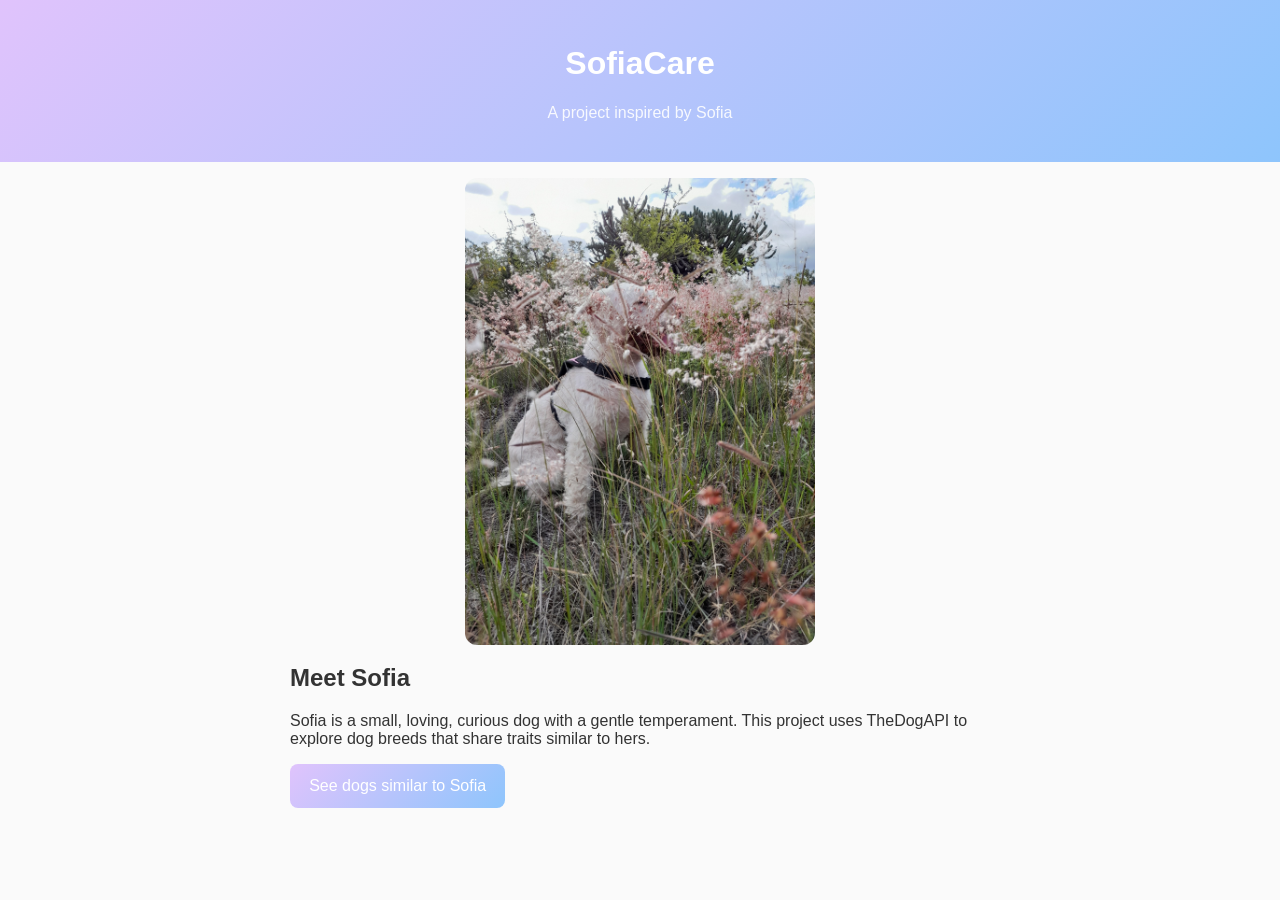
<file: index.html>
<!DOCTYPE html>
<html lang="en">
<head>
  <meta charset="UTF-8">
  <meta name="viewport" content="width=device-width, initial-scale=1.0">
  <title>SofiaCare</title>
  <link rel="stylesheet" href="style.css">
</head>
<body>
  <header>
    <h1>SofiaCare</h1>
    <p class="subtitle">A project inspired by Sofia</p>
  </header>

  <main id="sofia-profile">
    <img src="images/sofia.jpg" alt="Sofía placeholder" class="sofia-img">

    <h2>Meet Sofia</h2>
    <p>
      Sofia is a small, loving, curious dog with a gentle temperament.
      This project uses TheDogAPI to explore dog breeds that share traits
      similar to hers.
    </p>

    <button id="see-similar">See dogs similar to Sofia</button>
  </main>

  <script src="sofia.js"></script>
</body>
</html>
</file>
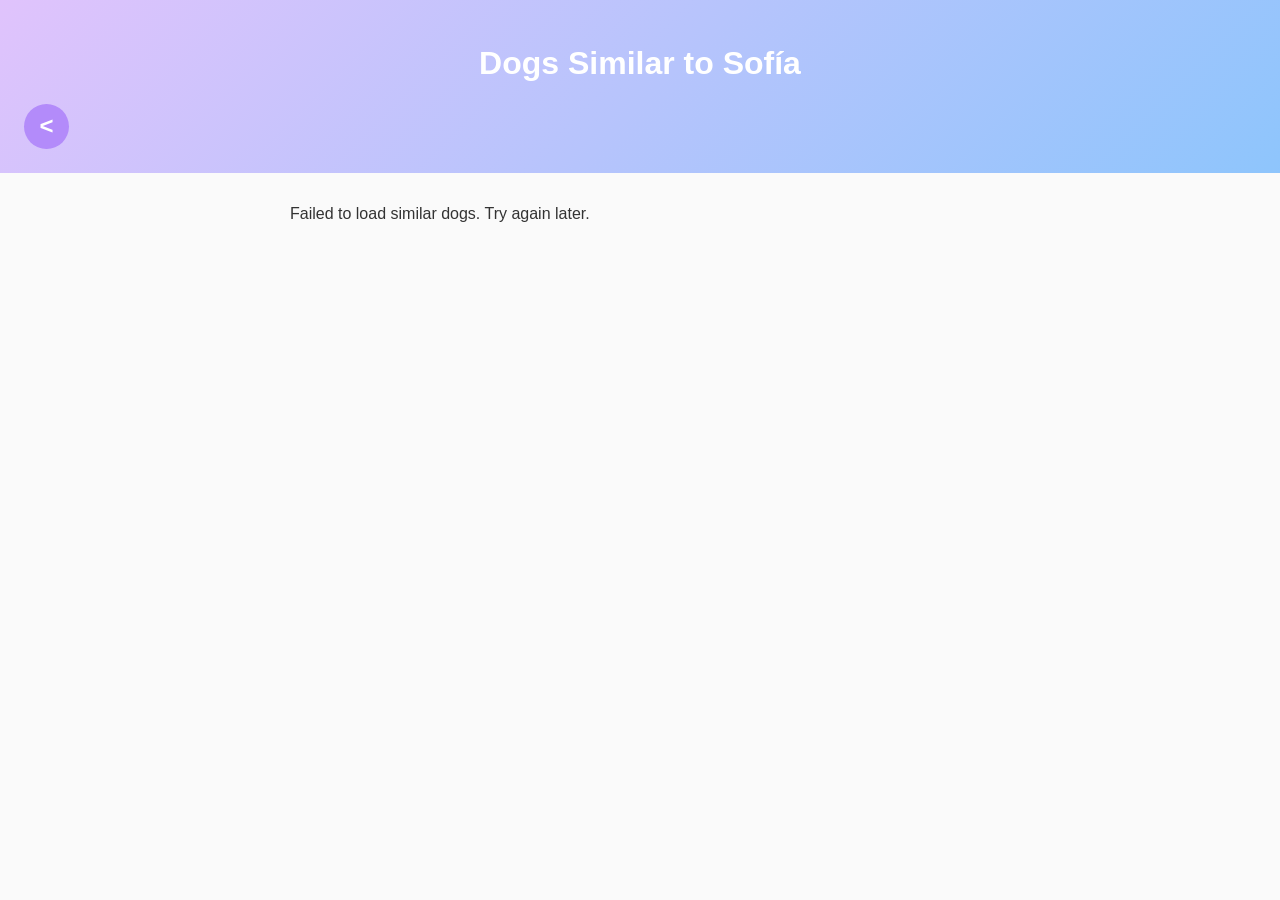
<file: similar.html>
<!DOCTYPE html>
<html lang="en">
<head>
  <meta charset="UTF-8">
  <meta name="viewport" content="width=device-width, initial-scale=1.0">
  <title>Similar Dogs</title>
  <link rel="stylesheet" href="style.css">
</head>
<body>
  <header>
    <h1>Dogs Similar to Sofía</h1>
    <nav>
      <a class="back-btn" href="index.html" title="Back to sofia" ><</a>
    </nav>
  </header>

  <main id="similar-list">
    <p>Loading similar dogs...</p>
  </main>

  <script src="similar.js"></script>
</body>
</html>
</file>
<file: style.css>
body {
  font-family: Arial, sans-serif;
  margin: 0;
  padding: 0;
  background: #fafafa;
  color: #333;
}

header {
background: linear-gradient(135deg, #e0c3fc, #8ec5fc);
  color: white;
  padding: 1.5rem;
  text-align: center;
}

.subtitle {
  font-size: 1rem;
  opacity: 0.9;
}

main {
  padding: 1rem;
  max-width: 700px;
  margin:auto;
}

.sofia-img {
    display: block;
  width: 50%;
  border-radius: 12px;
  margin-bottom: 1rem;
  margin: 0 auto ;
}

button {
background: linear-gradient(135deg, #e0c3fc, #8ec5fc);
  border: none;
  padding: 0.8rem 1.2rem;
  color: white;
  font-size: 1rem;
  border-radius: 8px;
  cursor: pointer;
}

button:hover {
  background: #e0c3fc;
}

.breed-card {
  background: white;
  padding: 1rem;
  margin-bottom: 1rem;
  border-radius: 8px;
  box-shadow: 0 2px 4px rgba(0,0,0,0.1);
}

.breed-card img {
  display: block;
  margin: 0 auto;  
  width: 200px;
  height: 200px;
  object-fit: cover;
  border-radius: 8px;
}
nav {
  margin-top: 1rem;
  text-align: left;

}
.back-btn {
  display: inline-flex;
  justify-content: center;
  align-items: center;
  width: 45px;
  height: 45px;
  background: #b38bfa; /* violeta suave */
  color: white;
  text-decoration: none;
  font-size: 1.5rem;
  border-radius: 50%;
  font-weight: bold;
  transition: background 0.3s ease;
}

.back-btn:hover {
  background: #9a6fe0;
}
</file>
